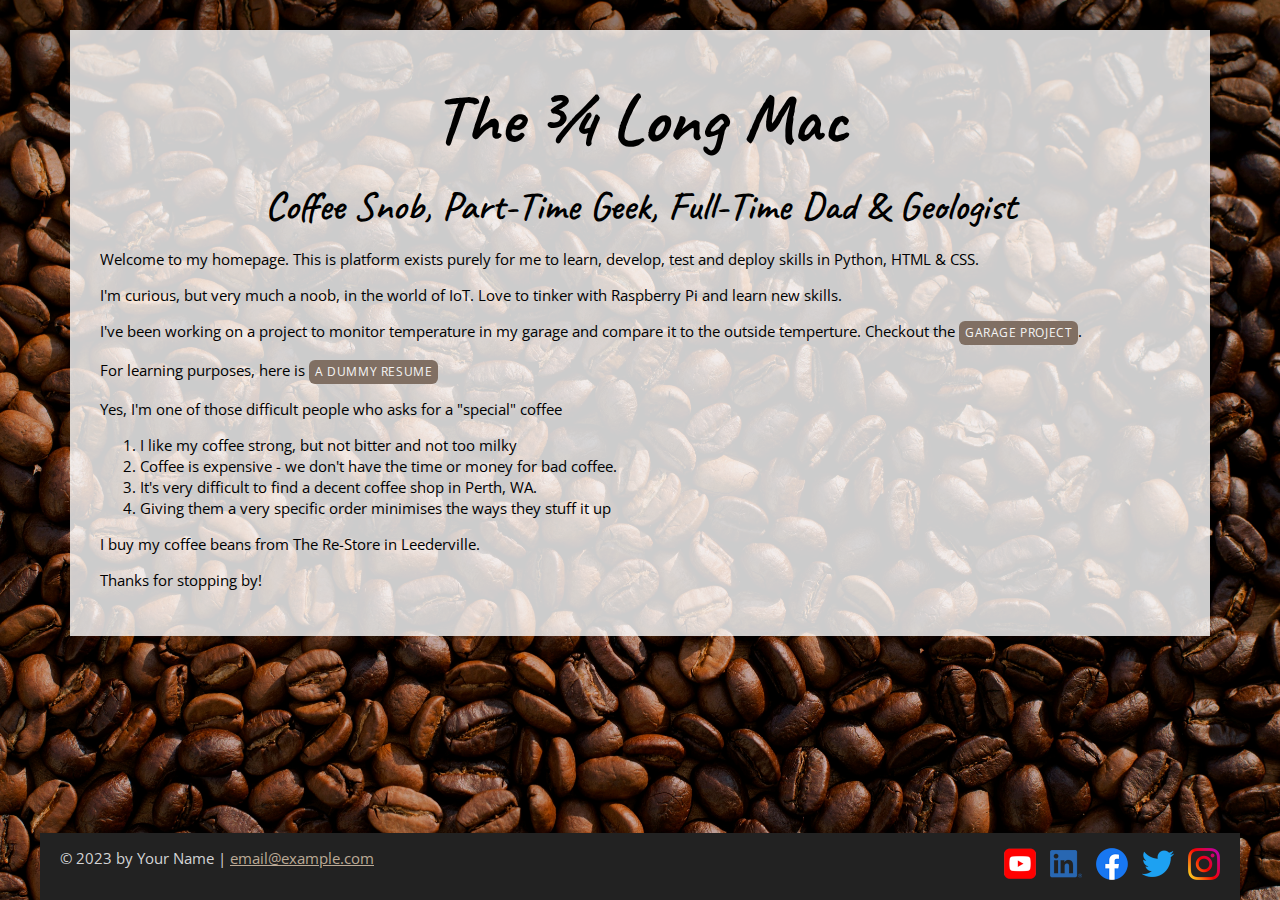
<file: index.html>
<!DOCTYPE html>
<html lang="en">
  <head>
    <meta charset="UTF-8">
    <meta name="viewport" content="width=device-width, initial-scale=1">
    <title>The &#190; Long Mac | A Learning Exercise</title>
    <link rel="preconnect" href="https://fonts.googleapis.com">
    <link rel="preconnect" href="https://fonts.gstatic.com" crossorigin>
    <link href="https://fonts.googleapis.com/css2?family=Caveat:wght@400..700&family=Open+Sans:ital,wght@0,300..800;1,300..800&display=swap" rel="stylesheet">
    <link rel="stylesheet" href="css/styles.css">
  </head>
  <body class="home">
    <!-- //  INTRO  // -->
    <div class="content-wrapper">
      <div class="content-bg">
        <header>
          <!-- Start content edits below this line. -->
          <h1>The &#190; Long Mac</h1>
          <h2>Coffee Snob, Part-Time Geek, Full-Time Dad & Geologist</h2>

          <!-- End content edits here. -->
        </header>

        <!-- //  ABOUT ME  // -->
        <main>
          <!-- Start content edits below this line. -->
          <p>Welcome to my homepage. This is platform exists purely for me to learn, develop, test and deploy skills in Python, HTML & CSS.</p>
          <p>I'm curious, but very much a noob, in the world of IoT.  Love to tinker with Raspberry Pi and learn new skills.</p>
          <p>I've been working on a project to monitor temperature in my garage and compare it to the outside temperture.  Checkout the <a class='btn' href="myproj.html">Garage Project</a>.</p>
          <p>For learning purposes, here is <a class='btn' href="resume.html">A Dummy Resume</a></p>
          Yes, I'm one of those difficult people who asks for a "special" coffee</p>
          <ol>
            <li>I like my coffee strong, but not bitter and not too milky</li>
            <li>Coffee is expensive - we don't have the time or money for bad coffee.</li>
            <li>It's very difficult to find a decent coffee shop in Perth, WA.</li>
            <li>Giving them a very specific order minimises the ways they stuff it up</li>
          </ol>
          <p>I buy my coffee beans from The Re-Store in Leederville.</p>

          <p>Thanks for stopping by!</p>

          <!-- End content edits here. -->
        </main>
      </div>
    </div>
    <!-- //  FOOTER INFO, SOCIAL MEDIA  // -->
    <footer>
      <!-- Start content edits below this line. -->
      <p>© 2023 by Your Name | <a href="mailto:email@example.com">email@example.com</a></p>

      <!-- Add or remove any networks. -->
      <ul class="socials">
        <li>
          <a href="#" target="_blank"><img src="images/icon-logo-youtube.png" alt="YouTube"></a>
        </li>
        <li>
          <a href="#" target="_blank"><img src="images/icon-logo-linkedin.png" alt="LinkedIn"></a>
        </li>
        <li>
          <a href="#" target="_blank"><img src="images/icon-logo-facebook.png" alt="FaceBook"></a>
        </li>
        <li>
          <a href="#" target="_blank"><img src="images/icon-logo-twitter.png" alt="Twitter"></a>
        </li>
        <li>
          <a href="#" target="_blank"><img src="images/icon-logo-instagram.png" alt="Instagram"></a>
        </li>
      </ul>
      <!-- End content edits here. -->
    </footer>
  </body>
</html>
</file>
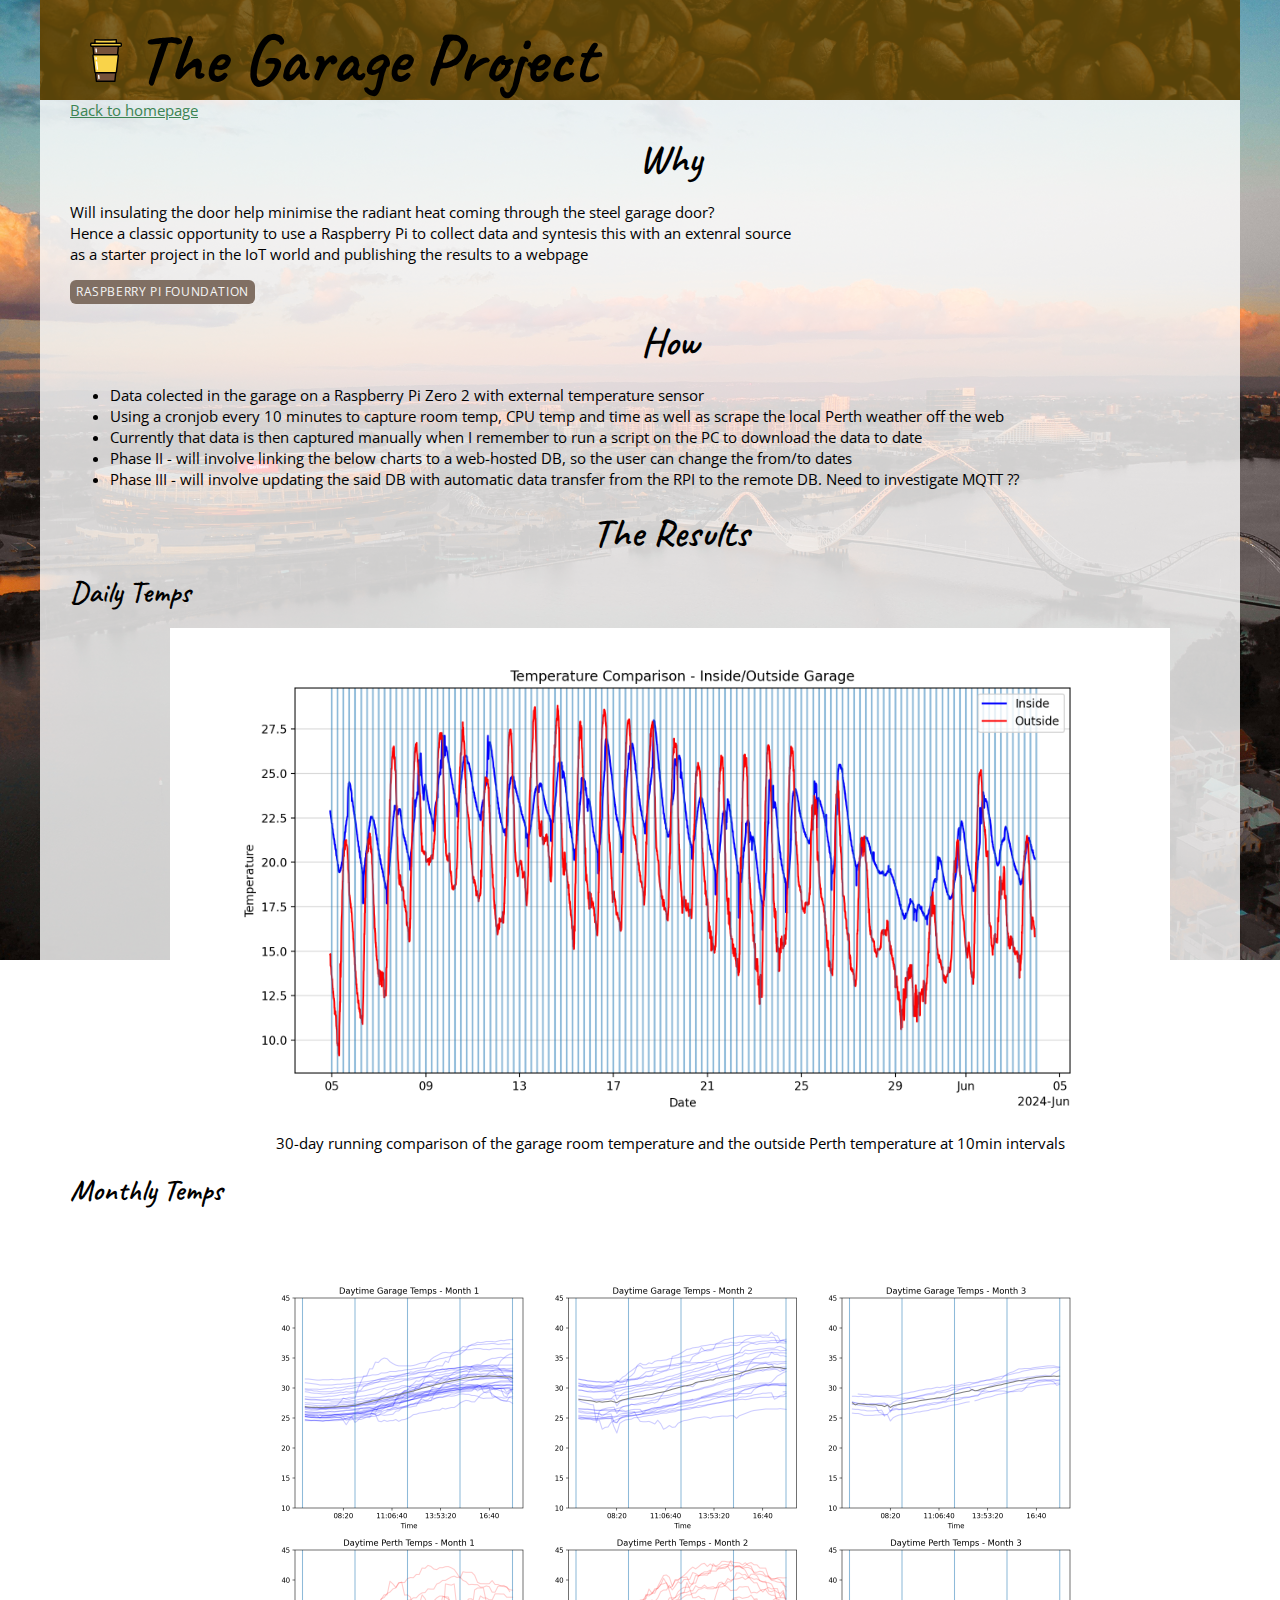
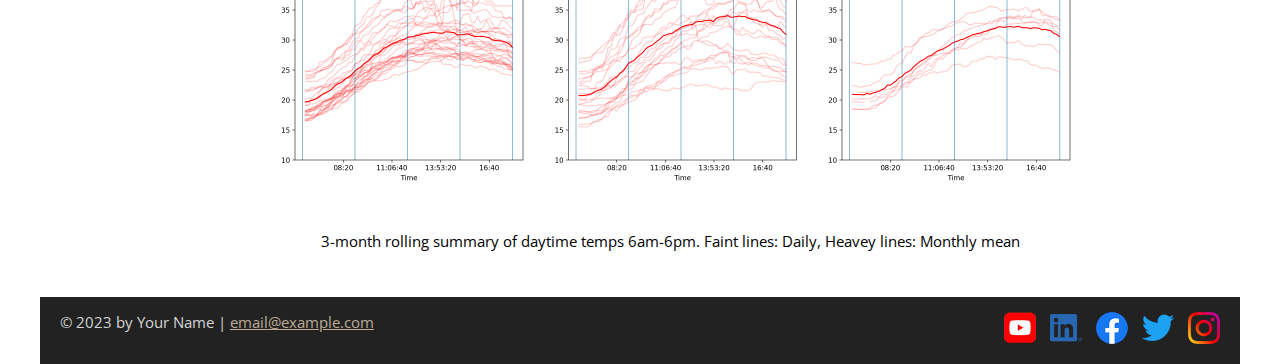
<file: myproj.html>
<!DOCTYPE html>
<html lang="en">
  <head>
    <meta charset="UTF-8">
    <meta name="viewport" content="width=device-width, initial-scale=1">
    <title>The &#190; Long Mac | The Garage Project</title>
    <link rel="preconnect" href="https://fonts.googleapis.com">
    <link rel="preconnect" href="https://fonts.gstatic.com" crossorigin>
    <link href="https://fonts.googleapis.com/css2?family=Caveat:wght@400..700&family=Open+Sans:ital,wght@0,300..800;1,300..800&display=swap" rel="stylesheet">
    <link rel="stylesheet" href="css/styles.css">
  </head>
  <body class="gproject">
    <!-- //  INTRO  // -->
    <header >
      <!-- Start content edits below this line. -->
      <div class="header-wrapper">
        <ul>
          <li>
            <a href="index.html"><img src="images/3817208_coffee_cup_drink_icon.svg" alt=""></a>
          </li>
          <li>
            <h1>The Garage Project</h1>
          </li>
        </ul>
      </div>
      <!-- End content edits here. -->
    </header>

    <main class="content-wrapper">
      <!-- //  PROFILE  // -->
      <section>
        <a href="index.html">Back to homepage</a>
        <!-- Start content edits below this line. -->
        <h2>Why</h2>
        <p>Will insulating the door help minimise the radiant heat coming through the steel garage door?<br>Hence a classic opportunity
        to use a Raspberry Pi to collect data and syntesis this with an extenral source<br>as a starter project in the IoT world and publishing the results to a webpage</p>
        <a class="btn" href="https://www.raspberrypi.org/" target="_blank">Raspberry Pi Foundation</a>
        <!-- End content edits here. -->
      </section>

      <section>
        <h2>How</h2>
        <ul>
          <li>Data colected in the garage on a Raspberry Pi Zero 2 with external temperature sensor</li>
          <li>Using a cronjob every 10 minutes to capture room temp, CPU temp and time as well as scrape the local Perth weather off the web</li>
          <li>Currently that data is then captured manually when I remember to run a script on the PC to download the data to date</li>
          <li>Phase II - will involve linking the below charts to a web-hosted DB, so the user can change the from/to dates</li>
          <li>Phase III - will involve updating the said DB with automatic data transfer from the RPI to the remote DB.  Need to investigate MQTT ??</li>
        </ul>
      </section>

      <!-- //  PROJECTS  // -->
      <section class="graphs">
        <!-- Start content edits below this line. -->
        <h2>The Results</h2>

        <!-- To add more items, copy this whole <section></section> block-->
        <section>
          <h3>Daily Temps</h3>
          <figure>
            <img src="images/daily.png" 
            alt="daily sumamry last 30 days" width="1000px" height="">
            <figcaption>30-day running comparison of the garage room temperature and the outside Perth temperature at 10min intervals</figcaption>
          </figure>
        </section>

        <section>
          <h3>Monthly Temps</h3>
          <figure>
            <img src="images/month_temps.png" 
            alt="3 month summary" width="1000px" height="">
            <figcaption>3-month rolling summary of daytime temps 6am-6pm. Faint lines: Daily, Heavey lines: Monthly mean</figcaption>
          </figure>
        </section>

        <!-- End content edits here. -->
      </section>
    </main>

    <!-- //  FOOTER INFO, SOCIAL MEDIA  // -->
    <footer>
      <!-- Start content edits below this line. -->
      <p>© 2023 by Your Name | <a href="mailto:email@example.com">email@example.com</a></p>

      <!-- Add or remove any networks. -->
      <ul class="socials">
        <li>
          <a href="#" target="_blank"><img src="images/icon-logo-youtube.png" alt="YouTube"></a>
        </li>
        <li>
          <a href="#" target="_blank"><img src="images/icon-logo-linkedin.png" alt="LinkedIn"></a>
        </li>
        <li>
          <a href="#" target="_blank"><img src="images/icon-logo-facebook.png" alt="FaceBook"></a>
        </li>
        <li>
          <a href="#" target="_blank"><img src="images/icon-logo-twitter.png" alt="Twitter"></a>
        </li>
        <li>
          <a href="#" target="_blank"><img src="images/icon-logo-instagram.png" alt="Instagram"></a>
        </li>
      </ul>
      
      <!-- End content edits here. -->
    </footer>
  </body>
</html>
</file>
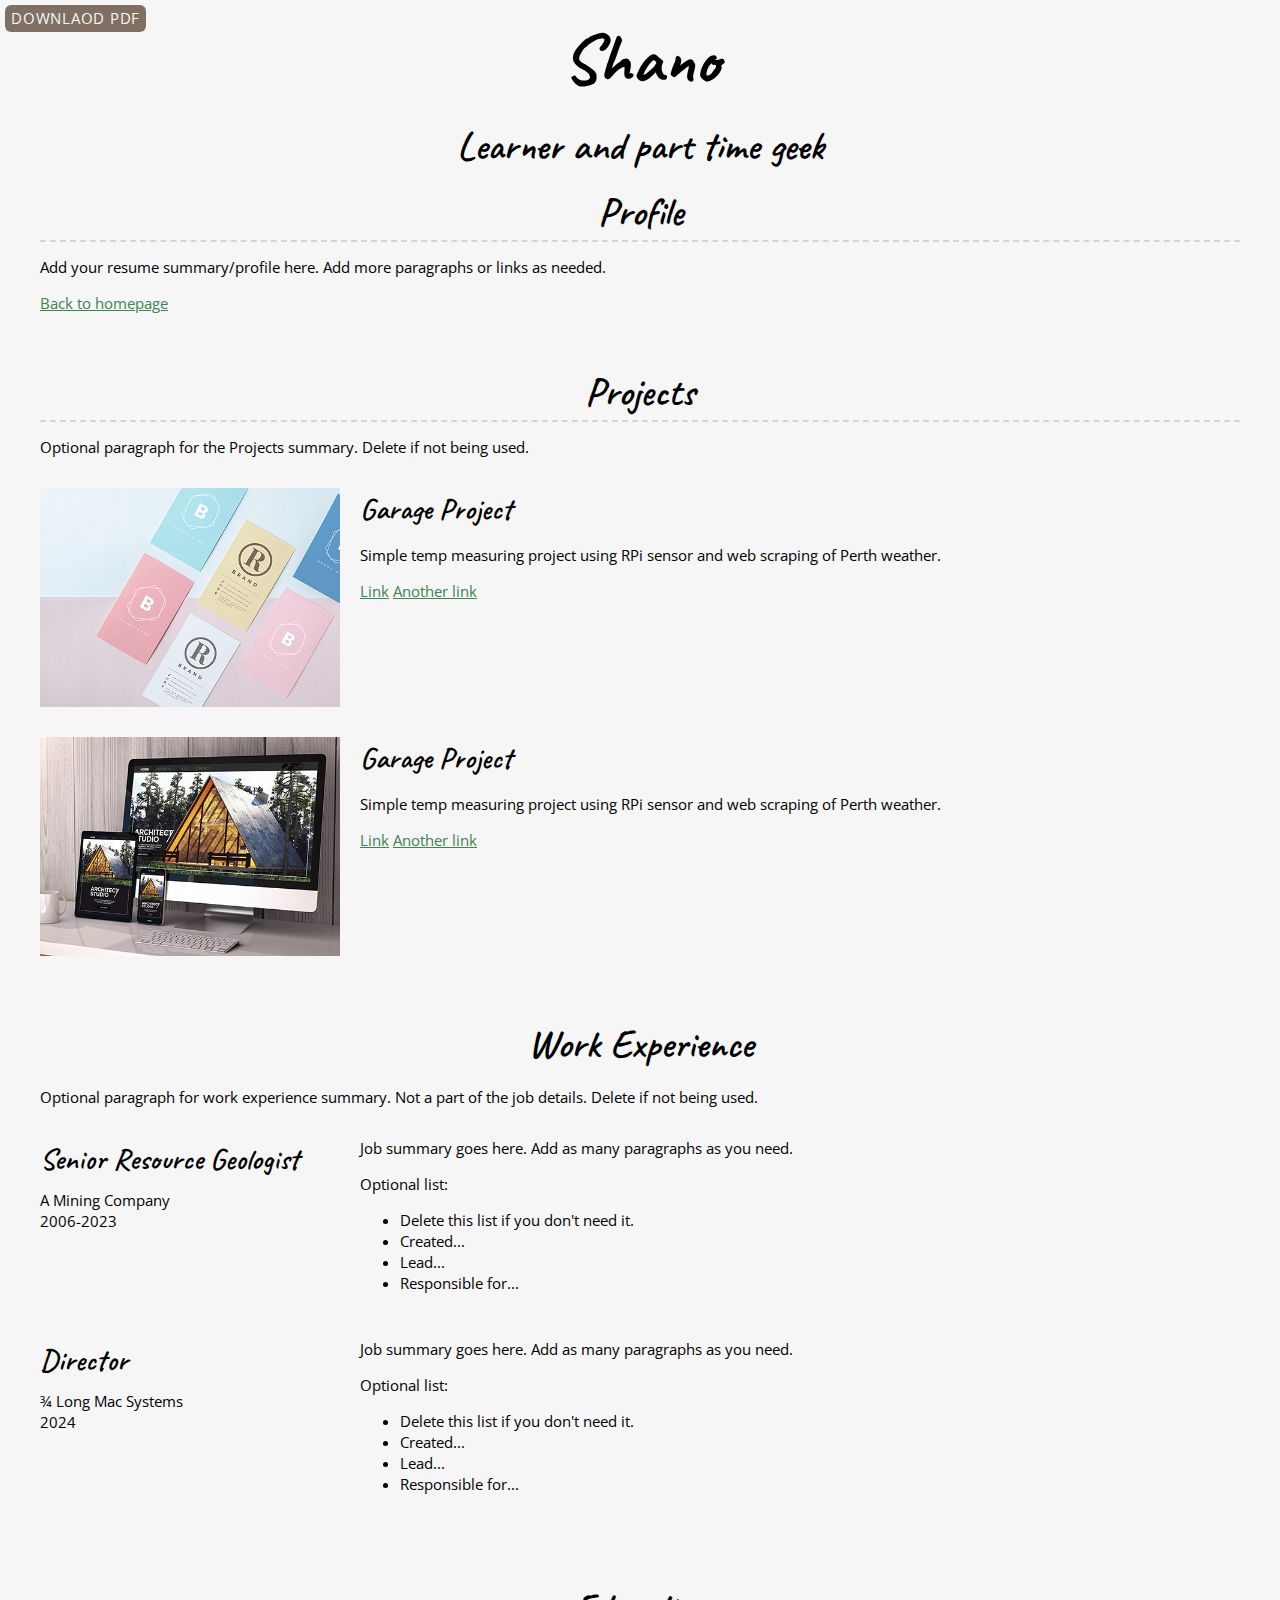
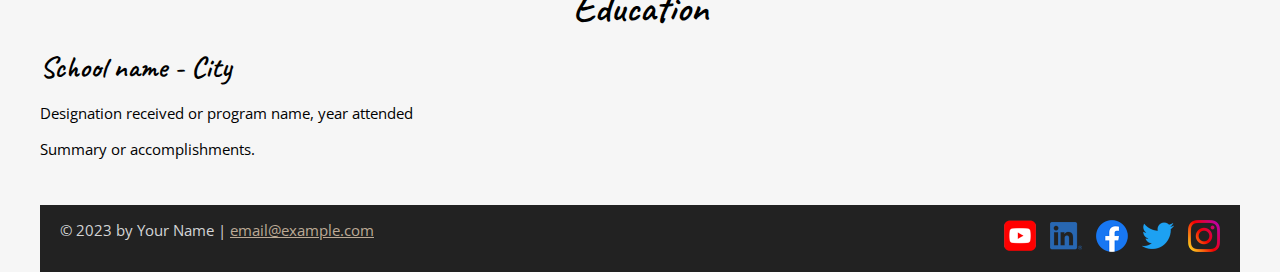
<file: resume.html>
<!DOCTYPE html>
<html lang="en">
  <head>
    <meta charset="UTF-8">
    <meta name="viewport" content="width=device-width, initial-scale=1">
    <title>Shano's Resume Page | Learning is great</title>
    <link rel="preconnect" href="https://fonts.googleapis.com">
    <link rel="preconnect" href="https://fonts.gstatic.com" crossorigin>
    <link href="https://fonts.googleapis.com/css2?family=Caveat:wght@400..700&family=Open+Sans:ital,wght@0,300..800;1,300..800&display=swap" rel="stylesheet">
    <link rel="stylesheet" href="css/styles.css">
  </head>
  <body class="resume">
    <a class="btn download-link" href="blank.pdf">Downlaod PDF</a>
    <!-- //  INTRO  // -->
    <header>
      <!-- Start content edits below this line. -->
      <h1>Shano</h1>
      <h2>Learner and part time geek</h2>

      <!-- End content edits here. -->
    </header>

    <main>
      <!-- //  PROFILE  // -->
      <section class="resume-section">
        <!-- Start content edits below this line. -->
        <h2>Profile</h2>
        <p>Add your resume summary/profile here. Add more paragraphs or links as needed.</p>
        <a href="index.html">Back to homepage</a>

        <!-- End content edits here. -->
      </section>

      <!-- //  PROJECTS  // -->
      <section class="resume-section">
        <!-- Start content edits below this line. -->
        <h2>Projects</h2>
        <p>Optional paragraph for the Projects summary. Delete if not being used.</p>

        <!-- To add more items, copy this whole <section></section> block-->
        <section class="project-item">
          <img src="images/project-biz-cards-500px.jpg" 
          srcset="images/project-biz-cards-1000px.jpg 2x" alt="image of branding" width="" height="">
          <h3>Garage Project</h3>
          <p>Simple temp measuring project using RPi sensor and web scraping of Perth weather.</p>
          <!-- link to project -->
          <a href="#" target="_blank">Link</a>
          <!-- additional links, e.g. newsletter -->
          <a href="#" target="_blank">Another link</a>
        </section>

        <section class="project-item">
          <img src="images/project-website-500px.jpg" 
          srcset="images/project-website-1000px.jpg 2x" alt="image of branding" width="" height="">
          <h3>Garage Project</h3>
          <p>Simple temp measuring project using RPi sensor and web scraping of Perth weather.</p>
          <!-- link to project -->
          <a href="#" target="_blank">Link</a>
          <!-- additional links, e.g. newsletter -->
          <a href="#" target="_blank">Another link</a>
        </section>

        <!-- End content edits here. -->
      </section>

      <!-- //  WORK EXPERIENCE  // -->
      <section class="project-item">
        <!-- Start content edits below this line.  -->
        <h2>Work Experience</h2>
        <p>Optional paragraph for work experience summary. Not a part of the job details. Delete if not being used.</p>

        <!-- To add more items, copy this whole <section></section> block -->
        <section class="work-item">
          <div class="work-details">
            <h3>Senior Resource Geologist</h3>
            <p>A Mining Company</p>
            <p>2006-2023</p>
          </div>
          <div class="work-summary">
            <p>Job summary goes here. Add as many paragraphs as you need.</p>
            <p>Optional list:</p>
            <ul>
              <li>Delete this list if you don't need it.</li>
              <li>Created...</li>
              <li>Lead...</li>
              <li>Responsible for...</li>
            </ul>
          </div>
        </section>
        
        <section class="work-item">
          <div class="work-details">
            <h3>Director</h3>
            <p>&#190; Long Mac Systems</p>
            <p>2024</p>
          </div>
          <div class="work-summary">
            <p>Job summary goes here. Add as many paragraphs as you need.</p>
            <p>Optional list:</p>
            <ul>
              <li>Delete this list if you don't need it.</li>
              <li>Created...</li>
              <li>Lead...</li>
              <li>Responsible for...</li>
            </ul>
          </div>
        </section>

        <!-- End content edits here. -->
      </section>

      <!-- //  EDUCATION & CERTIFICATIONS  // -->
      <section class="project-item">
        <!-- Start content edits below this line.  -->
        <h2>Education</h2>

        <!-- To add more items, copy this whole <section></section> block -->
        <section>
          <h3>School name - City</h3>
          <p>Designation received or program name, year attended</p>
          <p>Summary or accomplishments.</p>
        </section>

        <!-- End content edits here. -->
      </section>
    </main>

    <!-- //  FOOTER INFO, SOCIAL MEDIA  // -->
    <footer>
      <!-- Start content edits below this line. -->
      <p>© 2023 by Your Name | <a href="mailto:email@example.com">email@example.com</a></p>

      <!-- Add or remove any networks. -->
      <ul class="socials">
        <li>
          <a href="#" target="_blank"><img src="images/icon-logo-youtube.png" alt="YouTube"></a>
        </li>
        <li>
          <a href="#" target="_blank"><img src="images/icon-logo-linkedin.png" alt="LinkedIn"></a>
        </li>
        <li>
          <a href="#" target="_blank"><img src="images/icon-logo-facebook.png" alt="FaceBook"></a>
        </li>
        <li>
          <a href="#" target="_blank"><img src="images/icon-logo-twitter.png" alt="Twitter"></a>
        </li>
        <li>
          <a href="#" target="_blank"><img src="images/icon-logo-instagram.png" alt="Instagram"></a>
        </li>
      </ul>
      
      <!-- End content edits here. -->
    </footer>
  </body>
</html>
</file>
<file: css/styles.css>
/*
COLOR PALETTE

Dark green    #3c8453
Sandy beige   #bcaa96
Dark gray     #222222
Light gray    #d3d4d6
Off-white     #f6f6f6

Coffee Colours

Coffee Bean     #28140C
Santa Fe        #A36D4E
Sand Dune       #806F63
Scorpion        #726265

*/


/* GLOBAL STYLES
----------------------------*/
html {
    box-sizing: border-box;
    font-size: 62.5%;  /* setting default to 10px */
}

*, *:before, *:after {
    box-sizing: inherit;
}

html, body {
    height: 100%;
}
body {
    background: #f6f6f6;
    font-size: 18px;
    width: 1200px;
    margin: 0 auto;
    font-family: "Open Sans", sans-serif;
    font-size: 1.5rem;
    line-height: 1.4;
    font-optical-sizing: auto;
    font-weight: 400;
    font-style: normal;
    font-variation-settings:
      "wdth" 100;
    }

h1 {
    font-size: 7rem;
    font-weight: 700;
    margin-block-start: 10px;
    margin-block-end: 10px;
    text-align: center;
}

h2 {
    font-size: 4rem;
    font-weight: 600;
    margin-block-start: 10px;
    margin-block-end: 10px;
    text-align: center;
}

h3 {
    font-size: 3rem;
    font-weight: 600;
    margin-block-start: 0px;
    margin-block-end: 10px;
    text-align: left;
}

h1, h2, h3 {
    font-family: "Caveat", cursive;
    font-optical-sizing: auto;
    font-style: normal;
}

section {
    width: 1200px;
    margin: 0 auto;
}
/* link styles */
a {
    color: #3c8453;
}

a:hover {
    color: #bcaa96;
    text-decoration: none;
}

.btn {
    background: #806F63;
    color: #f6f6f6;
    text-decoration: none;
    text-transform: uppercase;
    font-size: 1.2rem;
    display: inline-block;
    padding: 6px;
    letter-spacing: 0.05em;
    line-height: 1;
    border-radius: 6px;
}


.content-wrapper {
    margin: 0 auto;
    max-width: 1200;
    padding: 30px;
}
/* Home
----------------------------*/
.home {
    background: url(../images/mike-kenneally-TD4DBagg2wE-unsplash.jpg) no-repeat;
    background-size: cover;
    display: flex;
    flex-direction: column;
}

.home .content-wrapper {
    width: 1200px;
    flex: 1 0 auto;
}

.content-bg {
    background: rgb(255 255 255 / 0.8);
    padding: 30px;
}

.resume-section {
    margin-bottom: 50px;
}

.resume-section h2 {
    border-bottom: 2px dashed #d3d4d6;
}

.download-link {
    position: fixed;
    top: 5px;
    left: 5px;
    font-size: 1.5rem;
}

/* Projects
----------------------------*/
.gproject {
    background: url(../images/harry-cunningham-0BcAvV524Aw-unsplash.jpg) no-repeat;
    background-size:cover;
    background-attachment: fixed;
}

/* .gproject header::before { */
.gproject header {
    background: url(../images/mike-kenneally-TD4DBagg2wE-unsplash.jpg) center;
    background-size: cover;
    content: "";
    /* display: block; */
    height: 100px;
    position: fixed;
    display: flex;
    justify-content: space-between;
    /* padding: 0 20px; */

}

.gproject header ul{
    height: 100px;
    margin-top: 0;
    margin-bottom: 0;
}

.gproject header li {
    display: inline-block;
    margin-left: 10px;
    height: 100px;
}

header img {
    width: 32px;
}

header img:hover {
    opacity: 0.5;
}
.gproject .header-wrapper {
    background: rgba(110, 84, 11, 0.8);
    width: 1200px;
}

.gproject .content-wrapper {
    background: rgb(255 255 255 / 0.8);
    width: 1200px;
    padding-top: 100px;
}

.gproject .graphs {
    text-align: center;
    margin-right: 0;
}

.project-item {
    display: flow-root;
    margin: 30px 0;
}

.project-item img {
    width: 300px;
    float: left;
    margin-right: 20px;

}

/* WORK EXPERIENCE
----------------------------*/
.work-item {
    display: grid;
    grid-template-columns: 300px 1fr;
    column-gap: 20px;
    margin: 30px 0;
}

.work-details p {
    margin: 0;
}

.work-summary p:first-child {
    margin-top: 0;
}
/* FOOTER
----------------------------*/
footer {
    background: #222;
    color: #d3d4d6;
    display: flex;
    justify-content: space-between;
    padding: 0 20px;
}

footer a {
    color: #bcaa96;
}

footer a:hover {
    color: #3c8453;
}

.socials {
    list-style-type: none;
    padding: 0;
}

.socials li {
    display: inline-block;
    margin-left: 10px;
}

.socials img {
    width: 32px;
}

.socials img:hover {
    opacity: 0.5;
}
</file>
